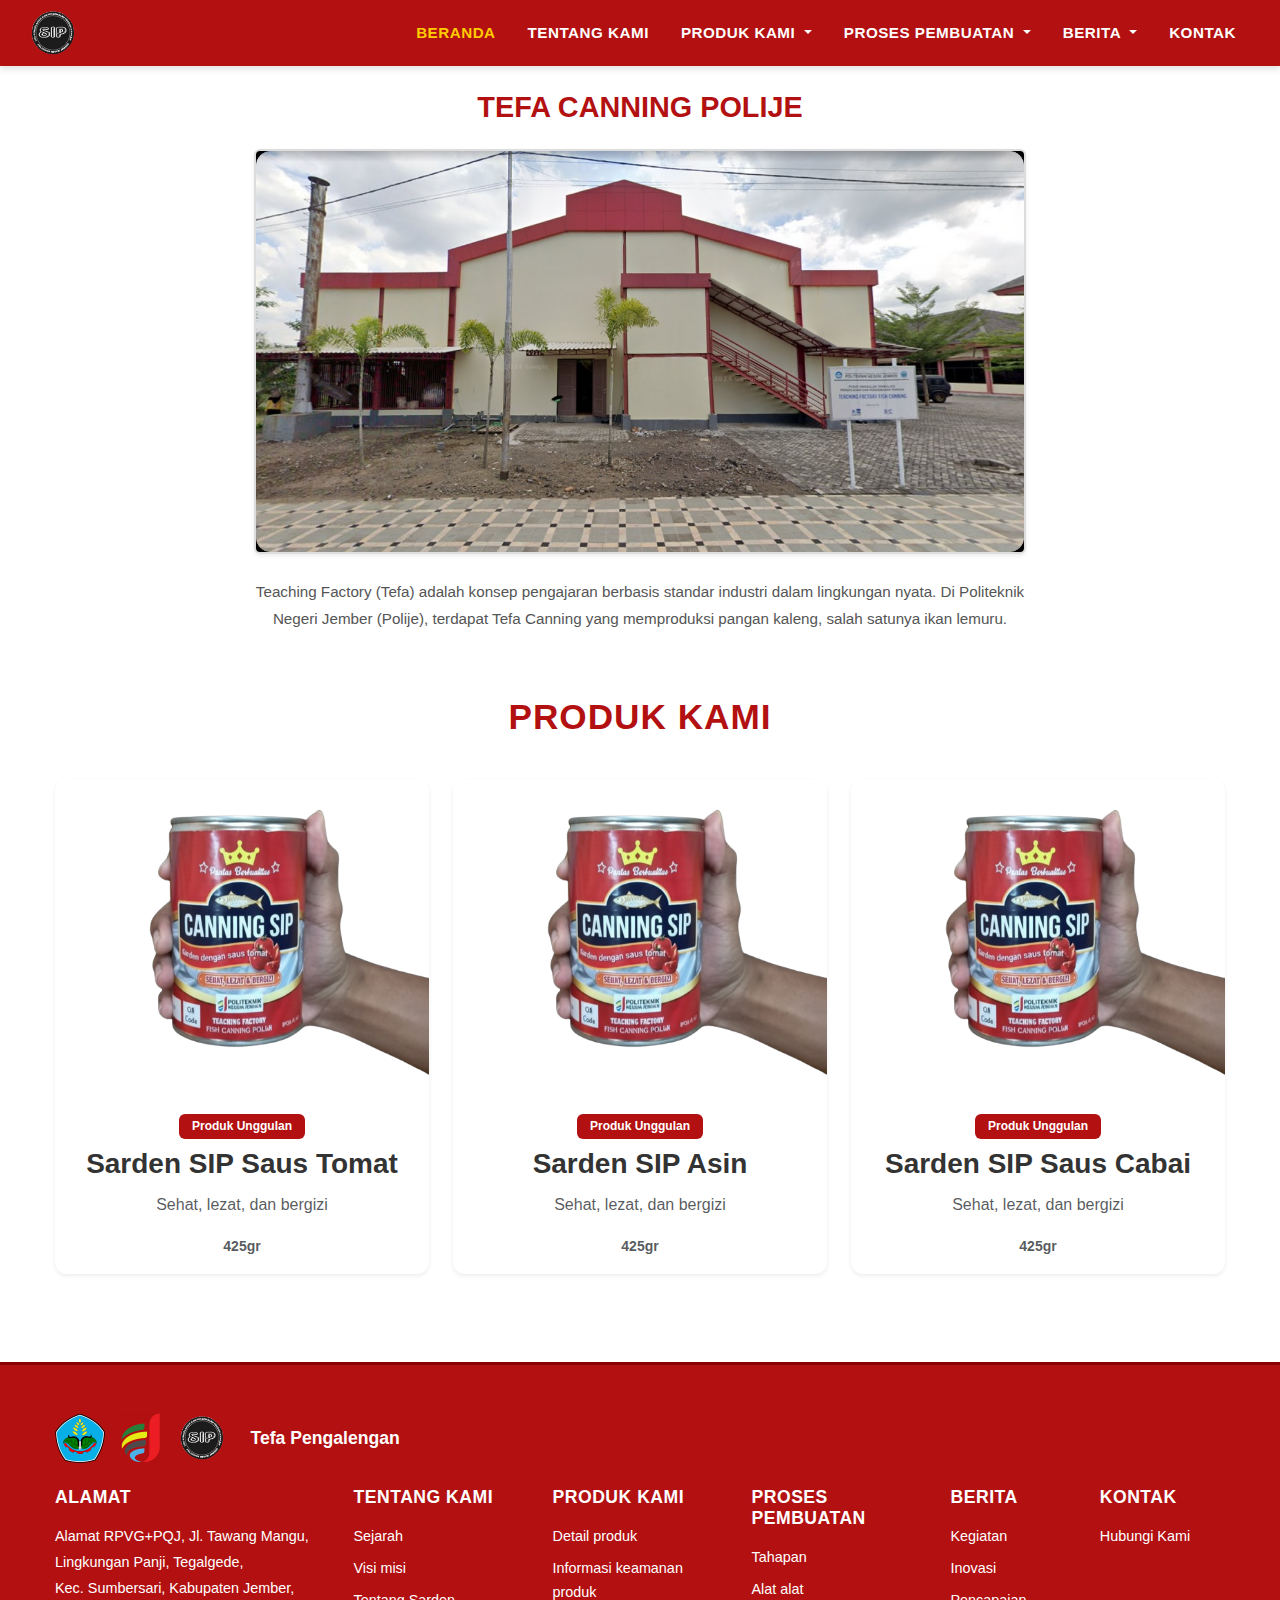
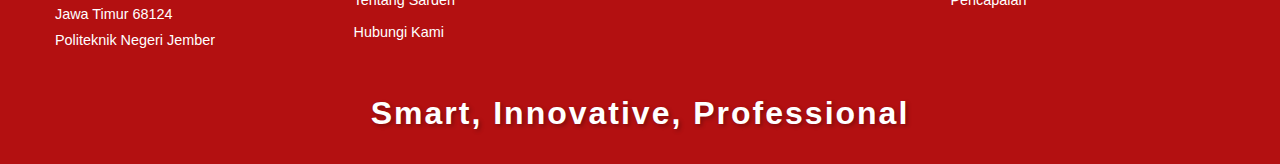
<file: index.html>
<!DOCTYPE html>
<html lang="id">
<head>
  <meta charset="UTF-8" />
  <meta name="viewport" content="width=device-width, initial-scale=1.0" />
  <title>TEFA Pengalengan Ikan - Beranda</title>

  <!-- Font Awesome -->
  <link rel="stylesheet" href="https://cdnjs.cloudflare.com/ajax/libs/font-awesome/6.0.0/css/all.min.css" />

  <!-- Bootstrap 5 CSS -->
  <link href="https://cdn.jsdelivr.net/npm/bootstrap@5.3.3/dist/css/bootstrap.min.css" rel="stylesheet" />

  <!-- CSS Global Kustom -->
  <link rel="stylesheet" href="style-global.css" />
</head>
<body>

<!-- NAVBAR -->
<nav class="navbar navbar-expand-lg navbar-dark">
  <div class="container-fluid">
    <!-- Logo SIP di pojok kiri -->
    <a class="navbar-brand" href="index.html">
      <img src="Logotefa.png" alt="Logo SIP" height="50">
    </a>
    
    <!-- Hamburger untuk mobile -->
    <button class="navbar-toggler" type="button" data-bs-toggle="collapse" data-bs-target="#navbarNavDropdown">
      <span class="navbar-toggler-icon"></span>
    </button>
    
    <!-- Menu Navbar -->
    <div class="collapse navbar-collapse" id="navbarNavDropdown">
      <ul class="navbar-nav ms-auto">
        <!-- BERANDA aktif → berwarna kuning -->
        <li class="nav-item">
          <a class="nav-link active" href="index.html">BERANDA</a>
        </li>
        <li class="nav-item">
          <a class="nav-link" href="tentang.html">TENTANG KAMI</a>
        </li>
        <li class="nav-item dropdown">
          <a class="nav-link dropdown-toggle" href="produk.html" role="button" data-bs-toggle="dropdown">
            PRODUK KAMI
          </a>
          <ul class="dropdown-menu">
            <li><a class="dropdown-item" href="produk.html">Detail Produk</a></li>
            <li><a class="dropdown-item" href="informasi.html">Informasi Keamanan</a></li>
          </ul>
        </li>
        <li class="nav-item dropdown">
          <a class="nav-link dropdown-toggle" href="tahapan.html" role="button" data-bs-toggle="dropdown">
            PROSES PEMBUATAN
          </a>
          <ul class="dropdown-menu">
            <li><a class="dropdown-item" href="tahapan.html">Tahapan</a></li>
            <li><a class="dropdown-item" href="alat.html">Alat-Alat</a></li>
          </ul>
        </li>
        <li class="nav-item dropdown">
          <a class="nav-link dropdown-toggle" href="kegiatan.html" role="button" data-bs-toggle="dropdown">
            BERITA
          </a>
          <ul class="dropdown-menu">
            <li><a class="dropdown-item" href="kegiatan.html">Kegiatan</a></li>
            <li><a class="dropdown-item" href="inovasi.html">Inovasi</a></li>
            <li><a class="dropdown-item" href="pencapaian.html">Pencapaian</a></li>
          </ul>
        </li>
        <li class="nav-item">
          <a class="nav-link" href="kontak.html">KONTAK</a>
        </li>
      </ul>
    </div>
  </div>
</nav>

<!-- MAIN CONTENT -->
<main class="py-4">
  <div class="container-custom">

    <!-- Judul Merah di Tengah -->
    <h2 class="text-center text-red mb-4" style="font-weight: bold; font-size: 1.8rem;">
      TEFA CANNING POLIJE
    </h2>

    <!-- Gambar Gedung -->
    <div class="row justify-content-center mb-4">
      <div class="col-12 col-md-8">
        <img src="Gambartefapengalenganikan.jpg" alt="Gedung Tefa Polije" class="img-fluid rounded shadow-sm" style="border: 2px solid #ddd;">
      </div>
    </div>

    <!-- Deskripsi Singkat -->
    <div class="row justify-content-center">
      <div class="col-12 col-md-8">
        <p class="text-center" style="line-height: 1.8; color: #555; font-size: 0.95rem;">
          Teaching Factory (Tefa) adalah konsep pengajaran berbasis standar industri dalam lingkungan nyata. Di Politeknik Negeri Jember (Polije), terdapat Tefa Canning yang memproduksi pangan kaleng, salah satunya ikan lemuru.
        </p>
      </div>
    </div>

    <!-- PRODUK KAMI -->
    <div class="mt-5">
      <h2 class="page-title">PRODUK KAMI</h2>
      <div class="row g-4">
        <!-- Produk 1 -->
        <div class="col-12 col-md-6 col-lg-4">
          <a href="produk.html#p1" class="text-decoration-none">
            <div class="card product-card shadow-sm">
              <img src="sarden_saos_tomat.png" alt="Sarden Saus Tomat" class="card-img-top">
              <div class="card-body text-center">
                <span class="badge bg-primary mb-2">Produk Unggulan</span>
                <h3 class="card-title">Sarden SIP Saus Tomat</h3>
                <p class="card-text text-muted">Sehat, lezat, dan bergizi</p>
                <small class="text-muted"><strong>425gr</strong></small>
              </div>
            </div>
          </a>
        </div>

        <!-- Produk 2 -->
        <div class="col-12 col-md-6 col-lg-4">
          <a href="produk.html#p2" class="text-decoration-none">
            <div class="card product-card shadow-sm">
              <img src="sarden_saos_tomat.png" alt="Sarden Asin" class="card-img-top">
              <div class="card-body text-center">
                <span class="badge bg-primary mb-2">Produk Unggulan</span>
                <h3 class="card-title">Sarden SIP Asin</h3>
                <p class="card-text text-muted">Sehat, lezat, dan bergizi</p>
                <small class="text-muted"><strong>425gr</strong></small>
              </div>
            </div>
          </a>
        </div>

        <!-- Produk 3 -->
        <div class="col-12 col-md-6 col-lg-4">
          <a href="produk.html#p3" class="text-decoration-none">
            <div class="card product-card shadow-sm">
              <img src="sarden_saos_tomat.png" alt="Sarden Saus Cabai" class="card-img-top">
              <div class="card-body text-center">
                <span class="badge bg-primary mb-2">Produk Unggulan</span>
                <h3 class="card-title">Sarden SIP Saus Cabai</h3>
                <p class="card-text text-muted">Sehat, lezat, dan bergizi</p>
                <small class="text-muted"><strong>425gr</strong></small>
              </div>
            </div>
          </a>
        </div>
      </div>
    </div>

  </div>
</main>

<footer>
  <div class="container-custom">
    <div class="row align-items-center mb-4">
      <div class="col-auto d-flex align-items-center gap-3">
        <img src="logopolije.png" alt="Logo Polije" height="50">
        <img src="Logosip.png" alt="Logo SIP" height="50">
        <img src="Logotefa.png" alt="Logo TEFA" height="50">
      </div>
      <div class="col-auto">
        <span style="font-weight: 600; font-size: 1.1rem; color: white;">Tefa Pengalengan</span>
      </div>
    </div>

    <div class="row text-white">
      <div class="col-12 col-md-3 mb-4">
        <h5 style="color: white; font-weight: bold; margin-bottom: 1rem;">Alamat</h5>
        <p class="small" style="color: white; line-height: 1.6;">
          Alamat RPVG+PQJ, Jl. Tawang Mangu,<br>
          Lingkungan Panji, Tegalgede,<br>
          Kec. Sumbersari, Kabupaten Jember,<br>
          Jawa Timur 68124<br>
          Politeknik Negeri Jember
        </p>
      </div>

      <div class="col-12 col-md-2 mb-4">
        <h5 style="color: white; font-weight: bold; margin-bottom: 1rem;">Tentang kami</h5>
        <ul class="list-unstyled" style="padding-left: 0;">
          <li><a href="tentang.html" style="color: white; text-decoration: none; font-size: 0.9rem;">Sejarah</a></li>
          <li><a href="tentang.html" style="color: white; text-decoration: none; font-size: 0.9rem;">Visi misi</a></li>
          <li><a href="tentang.html" style="color: white; text-decoration: none; font-size: 0.9rem;">Tentang Sarden</a></li>
          <li class="mt-2"><a href="kontak.html" style="color: white; text-decoration: none; font-size: 0.9rem;">Hubungi Kami</a></li>
        </ul>
      </div>

      <div class="col-12 col-md-2 mb-4">
        <h5 style="color: white; font-weight: bold; margin-bottom: 1rem;">Produk Kami</h5>
        <ul class="list-unstyled" style="padding-left: 0;">
          <li><a href="produk.html" style="color: white; text-decoration: none; font-size: 0.9rem;">Detail produk</a></li>
          <li><a href="informasi.html" style="color: white; text-decoration: none; font-size: 0.9rem;">Informasi keamanan produk</a></li>
        </ul>
      </div>

      <div class="col-12 col-md-2 mb-4">
        <h5 style="color: white; font-weight: bold; margin-bottom: 1rem;">Proses pembuatan</h5>
        <ul class="list-unstyled" style="padding-left: 0;">
          <li><a href="tahapan.html" style="color: white; text-decoration: none; font-size: 0.9rem;">Tahapan</a></li>
          <li><a href="alat.html" style="color: white; text-decoration: none; font-size: 0.9rem;">Alat alat</a></li>
        </ul>
      </div>

      <div class="col-12 col-md-3 mb-4">
        <div class="row">
          <div class="col-6">
            <h5 style="color: white; font-weight: bold; margin-bottom: 1rem;">Berita</h5>
            <ul class="list-unstyled" style="padding-left: 0;">
              <li><a href="kegiatan.html" style="color: white; text-decoration: none; font-size: 0.9rem;">Kegiatan</a></li>
              <li><a href="inovasi.html" style="color: white; text-decoration: none; font-size: 0.9rem;">Inovasi</a></li>
              <li><a href="pencapaian.html" style="color: white; text-decoration: none; font-size: 0.9rem;">Pencapaian</a></li>
            </ul>
          </div>
          <div class="col-6">
            <h5 style="color: white; font-weight: bold; margin-bottom: 1rem;">Kontak</h5>
            <ul class="list-unstyled" style="padding-left: 0;">
              <li><a href="kontak.html" style="color: white; text-decoration: none; font-size: 0.9rem;">Hubungi Kami</a></li>
            </ul>
          </div>
        </div>
      </div>
    </div>

    <div class="text-center">
      <h4 style="color: white; font-family: 'Brush Script MT', cursive, sans-serif; font-size: 2rem; letter-spacing: 2px; margin: 0; font-weight: bold; text-shadow: 2px 2px 4px rgba(0,0,0,0.3);">
        Smart, Innovative, Professional
      </h4>
    </div>
  </div>
</footer>

<script src="https://cdn.jsdelivr.net/npm/bootstrap@5.3.3/dist/js/bootstrap.bundle.min.js"></script>
</body>
</html>
</file>
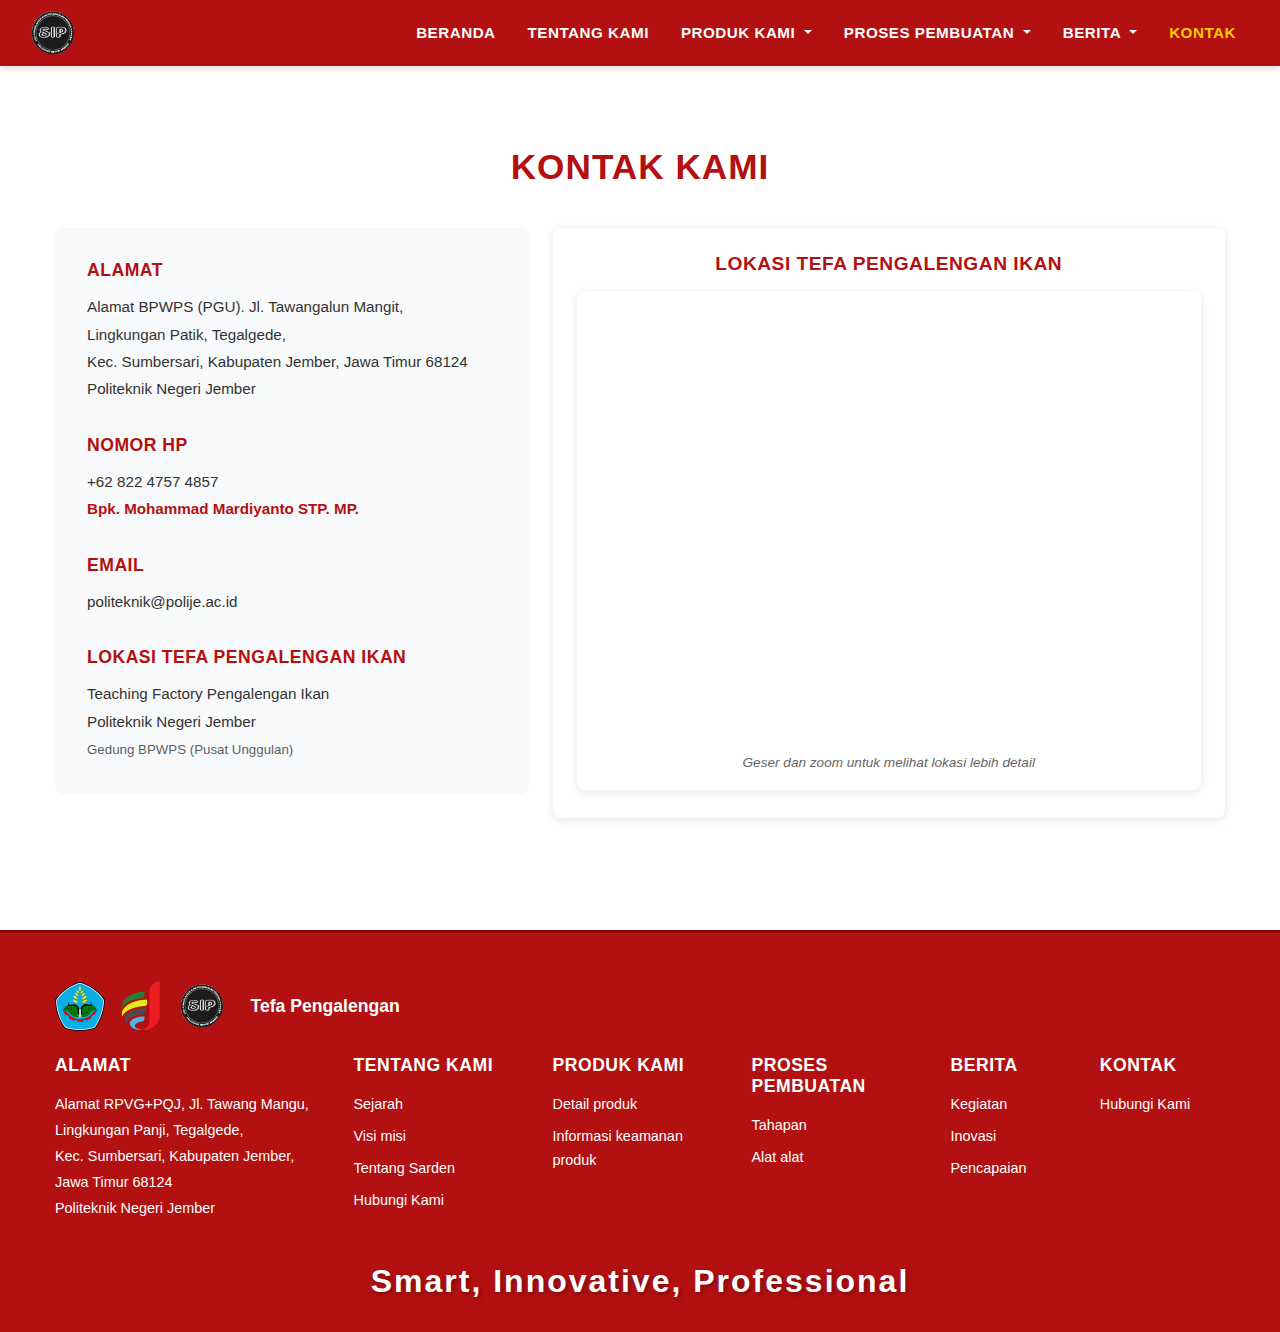
<file: kontak.html>
<!DOCTYPE html>
<html lang="id">
<head>
  <meta charset="UTF-8" />
  <meta name="viewport" content="width=device-width, initial-scale=1.0" />
  <title>Kontak Kami - TEFA Pengalengan</title>
    <link rel="stylesheet" href="https://cdnjs.cloudflare.com/ajax/libs/font-awesome/6.0.0/css/all.min.css" />
    <link href="https://cdn.jsdelivr.net/npm/bootstrap@5.3.3/dist/css/bootstrap.min.css" rel="stylesheet">
  <link rel="stylesheet" href="style-global.css" />

</head>
<body class="bg-white">
<nav class="navbar navbar-expand-lg navbar-dark">
  <div class="container-fluid">
    <a class="navbar-brand" href="index.html">
      <img src="Logotefa.png" alt="Logo TEFA" height="50">
    </a>
    <button class="navbar-toggler" type="button" data-bs-toggle="collapse" data-bs-target="#navbarNavDropdown" aria-controls="navbarNavDropdown" aria-expanded="false" aria-label="Toggle navigation">
      <span class="navbar-toggler-icon"></span>
    </button>
    <div class="collapse navbar-collapse" id="navbarNavDropdown">
      <ul class="navbar-nav ms-auto">
        <li class="nav-item">
          <a class="nav-link" href="index.html">BERANDA</a>
        </li>
        <li class="nav-item">
          <a class="nav-link" href="tentang.html">TENTANG KAMI</a>
        </li>
        <li class="nav-item dropdown">
          <a class="nav-link dropdown-toggle" href="produk.html" role="button" data-bs-toggle="dropdown" aria-expanded="false">
            PRODUK KAMI
          </a>
          <ul class="dropdown-menu">
            <li><a class="dropdown-item" href="produk.html">Detail Produk</a></li>
            <li><a class="dropdown-item" href="informasi.html">Informasi Keamanan</a></li>
          </ul>
        </li>
        <li class="nav-item dropdown">
          <a class="nav-link dropdown-toggle" href="tahapan.html" role="button" data-bs-toggle="dropdown" aria-expanded="false">
            PROSES PEMBUATAN
          </a>
          <ul class="dropdown-menu">
            <li><a class="dropdown-item" href="tahapan.html">Tahapan</a></li>
            <li><a class="dropdown-item" href="alat.html">Alat-Alat</a></li>
          </ul>
        </li>
        <li class="nav-item dropdown">
          <a class="nav-link dropdown-toggle" href="kegiatan.html" role="button" data-bs-toggle="dropdown" aria-expanded="false">
            BERITA
          </a>
          <ul class="dropdown-menu">
            <li><a class="dropdown-item" href="kegiatan.html">Kegiatan</a></li>
            <li><a class="dropdown-item" href="inovasi.html">Inovasi</a></li>
            <li><a class="dropdown-item" href="pencapaian.html">Pencapaian</a></li>
          </ul>
        </li>
        <li class="nav-item">
          <a class="nav-link active" href="kontak.html">KONTAK</a>
        </li>
      </ul>
    </div>
  </div>
</nav>

<main class="py-5">
  <div class="container-custom">
    <h2 class="page-title">Kontak Kami</h2>
    <div class="row">
      <div class="col-12 col-lg-5 mb-4">
        <div class="contact-info-wrapper">
          <div class="contact-item">
            <h5 class="contact-heading">Alamat</h5>
            <p class="contact-text">
              Alamat BPWPS (PGU). Jl. Tawangalun Mangit,<br>
              Lingkungan Patik, Tegalgede,<br>
              Kec. Sumbersari, Kabupaten Jember, Jawa Timur 68124<br>
              Politeknik Negeri Jember
            </p>
          </div>
          <div class="contact-item">
            <h5 class="contact-heading">Nomor HP</h5>
            <p class="contact-text">
              +62 822 4757 4857<br>
              <strong>Bpk. Mohammad Mardiyanto STP. MP.</strong>
            </p>
          </div>

          <div class="contact-item">
            <h5 class="contact-heading">Email</h5>
            <p class="contact-text">
              politeknik@polije.ac.id
            </p>
          </div>

          <div class="contact-item">
            <h5 class="contact-heading">Lokasi TEFA Pengalengan Ikan</h5>
            <p class="contact-text">
              Teaching Factory Pengalengan Ikan<br>
              Politeknik Negeri Jember<br>
              <span class="text-muted small">Gedung BPWPS (Pusat Unggulan)</span>
            </p>
          </div>

        </div>
      </div>

      <div class="col-12 col-lg-7">
        <div class="map-wrapper">
          <h5 class="map-heading">Lokasi TEFA Pengalengan Ikan</h5>
          <div class="map-container">
            <iframe 
              src="https://www.google.com/maps/embed?pb=!1m18!1m12!1m3!1d3949.466591275981!2d113.72689469999999!3d-8.155655099999999!2m3!1f0!2f0!3f0!3m2!1i1024!2i768!4f13.1!3m3!1m2!1s0x2dd695f2c7074ec7%3A0x40c147ea5d0ce7c8!2sUnit%20Pengalengan%20Ikan%20Politeknik%20Negeri%20Jember!5e0!3m2!1sid!2sid!4v1765194139362!5m2!1sid!2sid" 
              width="100%" 
              height="450" 
              style="border:0; border-radius: 8px;" 
              allowfullscreen="" 
              loading="lazy" 
              referrerpolicy="no-referrer-when-downgrade">
            </iframe>
            <p class="map-caption">Geser dan zoom untuk melihat lokasi lebih detail</p>
          </div>
        </div>
      </div>
    </div>
  </div>
</main>

<footer>
  <div class="container-custom">
    <div class="row align-items-center mb-4">
      <div class="col-auto d-flex align-items-center gap-3">
        <img src="logopolije.png" alt="Logo Polije" height="50">
        <img src="Logosip.png" alt="Logo SIP" height="50">
        <img src="Logotefa.png" alt="Logo TEFA" height="50">
      </div>
      <div class="col-auto">
        <span style="font-weight: 600; font-size: 1.1rem; color: white;">Tefa Pengalengan</span>
      </div>
    </div>

    <div class="row text-white">
      <div class="col-12 col-md-3 mb-4">
        <h5 style="color: white !important; font-weight: bold; margin-bottom: 1rem;">Alamat</h5>
        <p class="small" style="color: white !important; line-height: 1.6;">
          Alamat RPVG+PQJ, Jl. Tawang Mangu,<br>
          Lingkungan Panji, Tegalgede,<br>
          Kec. Sumbersari, Kabupaten Jember,<br>
          Jawa Timur 68124<br>
          Politeknik Negeri Jember
        </p>
      </div>

      <div class="col-12 col-md-2 mb-4">
        <h5 style="color: white !important; font-weight: bold; margin-bottom: 1rem;">Tentang kami</h5>
        <ul class="list-unstyled" style="padding-left: 0;">
          <li><a href="tentang.html" style="color: white !important; text-decoration: none; font-size: 0.9rem;">Sejarah</a></li>
          <li><a href="tentang.html" style="color: white !important; text-decoration: none; font-size: 0.9rem;">Visi misi</a></li>
          <li><a href="tentang.html" style="color: white !important; text-decoration: none; font-size: 0.9rem;">Tentang Sarden</a></li>
          <li class="mt-2"><a href="kontak.html" style="color: white !important; text-decoration: none; font-size: 0.9rem;">Hubungi Kami</a></li>
        </ul>
      </div>

      <div class="col-12 col-md-2 mb-4">
        <h5 style="color: white !important; font-weight: bold; margin-bottom: 1rem;">Produk Kami</h5>
        <ul class="list-unstyled" style="padding-left: 0;">
          <li><a href="produk.html" style="color: white !important; text-decoration: none; font-size: 0.9rem;">Detail produk</a></li>
          <li><a href="informasi.html" style="color: white !important; text-decoration: none; font-size: 0.9rem;">Informasi keamanan produk</a></li>
        </ul>
      </div>

      <div class="col-12 col-md-2 mb-4">
        <h5 style="color: white !important; font-weight: bold; margin-bottom: 1rem;">Proses pembuatan</h5>
        <ul class="list-unstyled" style="padding-left: 0;">
          <li><a href="tahapan.html" style="color: white !important; text-decoration: none; font-size: 0.9rem;">Tahapan</a></li>
          <li><a href="alat.html" style="color: white !important; text-decoration: none; font-size: 0.9rem;">Alat alat</a></li>
        </ul>
      </div>

      <div class="col-12 col-md-3 mb-4">
        <div class="row">
          <div class="col-6">
            <h5 style="color: white !important; font-weight: bold; margin-bottom: 1rem;">Berita</h5>
            <ul class="list-unstyled" style="padding-left: 0;">
              <li><a href="kegiatan.html" style="color: white !important; text-decoration: none; font-size: 0.9rem;">Kegiatan</a></li>
              <li><a href="inovasi.html" style="color: white !important; text-decoration: none; font-size: 0.9rem;">Inovasi</a></li>
              <li><a href="pencapaian.html" style="color: white !important; text-decoration: none; font-size: 0.9rem;">Pencapaian</a></li>
            </ul>
          </div>
          <div class="col-6">
            <h5 style="color: white !important; font-weight: bold; margin-bottom: 1rem;">Kontak</h5>
            <ul class="list-unstyled" style="padding-left: 0;">
              <li><a href="kontak.html" style="color: white !important; text-decoration: none; font-size: 0.9rem;">Hubungi Kami</a></li>
            </ul>
          </div>
        </div>
      </div>
    </div>

    <div class="text-center">
      <h4 style="color: white !important; font-family: 'Brush Script MT', cursive, sans-serif; font-size: 2rem; letter-spacing: 2px; margin: 0; font-weight: bold; text-shadow: 2px 2px 4px rgba(0,0,0,0.3);">
        Smart, Innovative, Professional
      </h4>
    </div>
  </div>
</footer>

<script src="https://cdn.jsdelivr.net/npm/bootstrap@5.3.3/dist/js/bootstrap.bundle.min.js"></script>
</body>
</html>
</file>
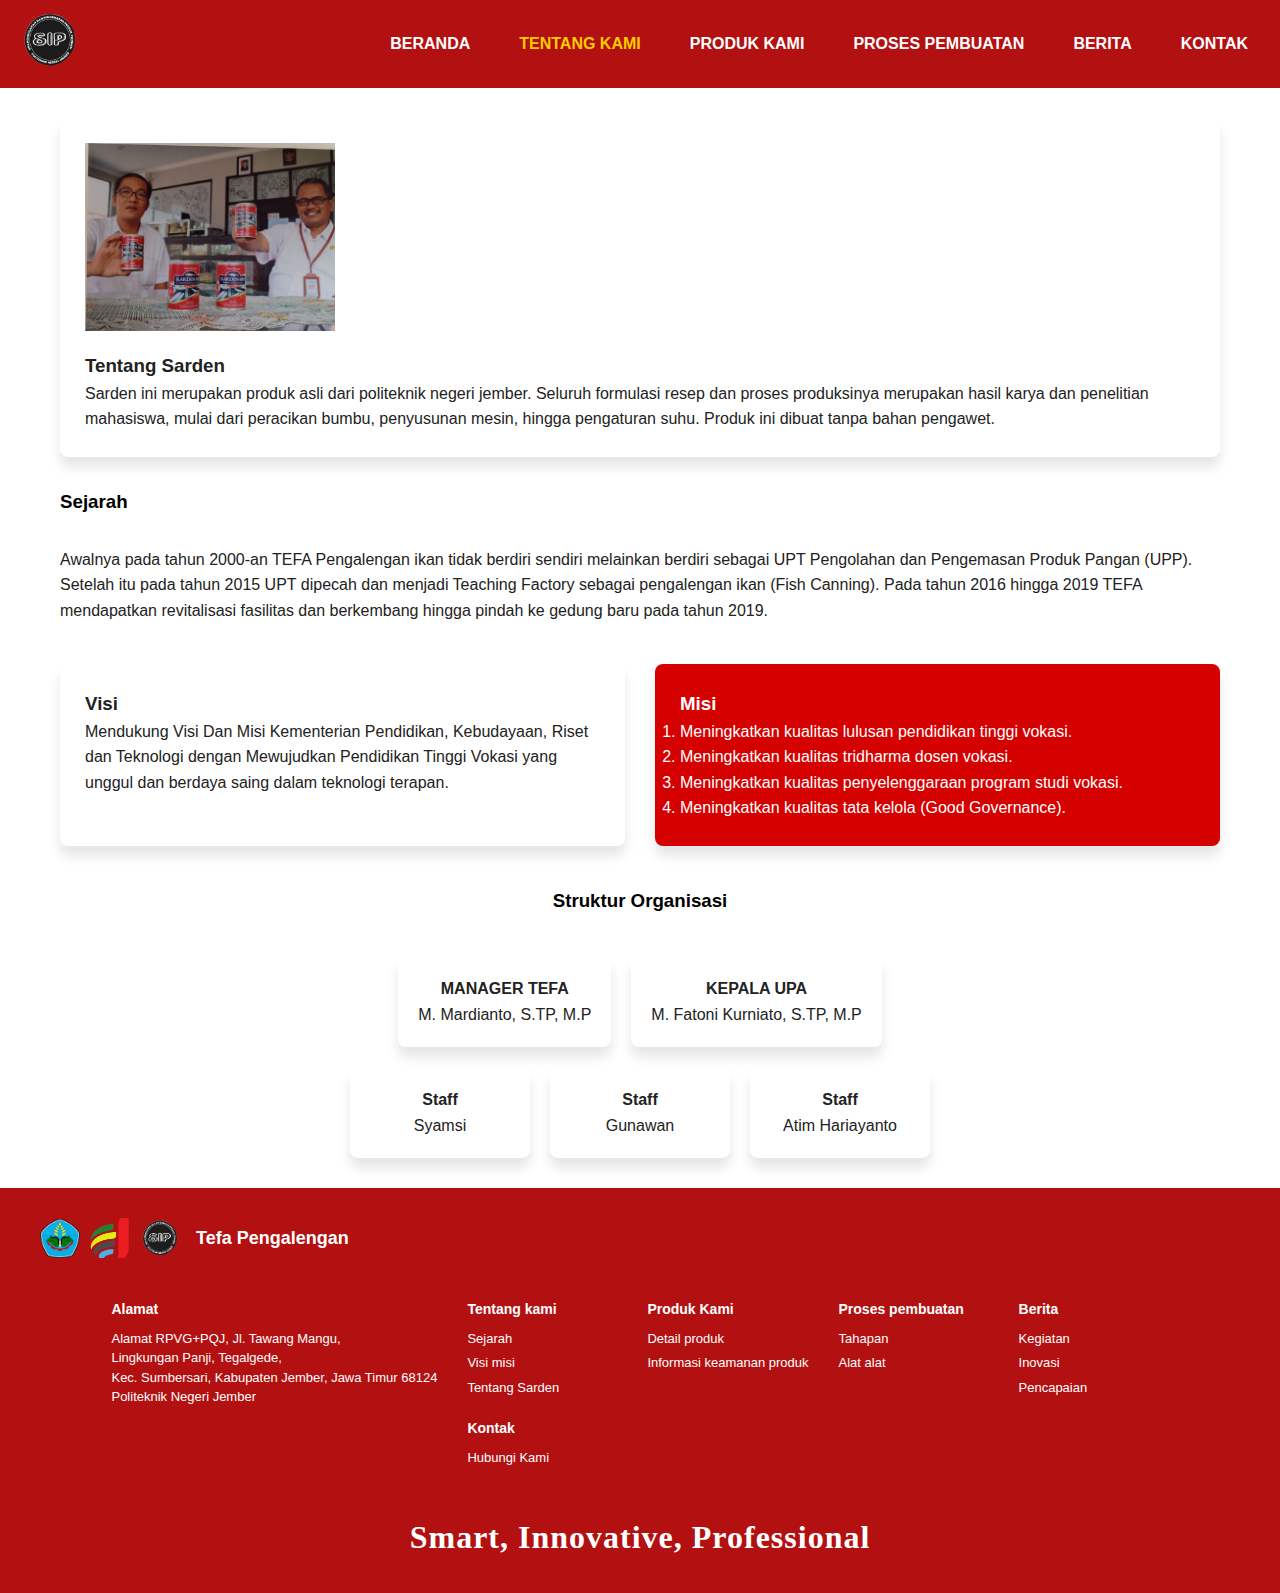
<file: tentang.html>
<!DOCTYPE html>
<html lang="id">
<head>
  <meta charset="UTF-8" />
  <meta name="viewport" content="width=device-width, initial-scale=1.0" />
  <title>Tentang Kami - TEFA Pengalengan Iwak</title>
  <link rel="stylesheet" href="/style.css" />
</head>
<body>

  <header>
    <div class="logo">
      <img src="/Logotefa.png" alt="Logo TEFA">
    </div>
    <nav>
      <ul>
        <li><a href="/">BERANDA</a></li>
        <li><a href="/tentang.html" class="active">TENTANG KAMI</a></li>
        <li class="dropdown">
          <a href="/produk.html">PRODUK KAMI</a>
          <div class="dropdown-content">
            <a href="/produk.html">Detail Produk</a>
            <a href="/informasi.html">Informasi Keamanan</a>
          </div>
        </li>
        <li class="dropdown">
          <a href="/tahapan.html">PROSES PEMBUATAN</a>
          <div class="dropdown-content">
            <a href="/tahapan.html">Tahapan</a>
            <a href="/alat.html">Alat-Alat</a>
          </div>
        </li>
        <li class="dropdown">
          <a href="/berita.html">BERITA</a>
          <div class="dropdown-content">
            <a href="/berita.html#kegiatan">Kegiatan</a>
            <a href="/berita.html#inovasi">Inovasi</a>
            <a href="/berita.html#pencapaian">Pencapaian</a>
          </div>
        </li>
        <li><a href="/kontak.html">KONTAK</a></li>
      </ul>
    </nav>
  </header>

  <main>
    <div class="container">
      <div class="about-box">
        <img src="/sarden.jpg" alt="Produk Sarden" class="about-img">
        <div>
          <h3>Tentang Sarden</h3>
          <p>Sarden ini merupakan produk asli dari politeknik negeri jember. Seluruh formulasi resep dan proses produksinya merupakan hasil karya dan penelitian mahasiswa, mulai dari peracikan bumbu, penyusunan mesin, hingga pengaturan suhu. Produk ini dibuat tanpa bahan pengawet.</p>
        </div>
      </div>

      <h3 style="color:#000000; margin:30px 0;">Sejarah</h3>
      <p>Awalnya pada tahun 2000-an TEFA Pengalengan ikan tidak berdiri sendiri melainkan berdiri sebagai UPT Pengolahan dan Pengemasan Produk Pangan (UPP). Setelah itu pada tahun 2015 UPT dipecah dan menjadi Teaching Factory sebagai pengalengan ikan (Fish Canning). Pada tahun 2016 hingga 2019 TEFA mendapatkan revitalisasi fasilitas dan berkembang hingga pindah ke gedung baru pada tahun 2019.</p>

      <div class="visi-misi-section">
        <div class="visi-box">
          <h3>Visi</h3>
          <p>Mendukung Visi Dan Misi Kementerian Pendidikan, Kebudayaan, Riset dan Teknologi dengan Mewujudkan Pendidikan Tinggi Vokasi yang unggul dan berdaya saing dalam teknologi terapan.</p>
        </div>
        <div class="misi-box">
          <h3>Misi</h3>
          <ol>
            <li>Meningkatkan kualitas lulusan pendidikan tinggi vokasi.</li>
            <li>Meningkatkan kualitas tridharma dosen vokasi.</li>
            <li>Meningkatkan kualitas penyelenggaraan program studi vokasi.</li>
            <li>Meningkatkan kualitas tata kelola (Good Governance).</li>
          </ol>
        </div>
      </div>

      <h3 style="color:#000000; text-align:center; margin:40px 0;">Struktur Organisasi</h3>
      <div class="struktur-container">
        <div class="box">
          <h4>MANAGER TEFA</h4>
          <p>M. Mardianto, S.TP, M.P</p>
        </div>
        <div class="box">
          <h4>KEPALA UPA</h4>
          <p>M. Fatoni Kurniato, S.TP, M.P</p>
        </div>
      </div>
      <div class="struktur-container">
        <div class="box"><h4>Staff</h4><p>Syamsi</p></div>
        <div class="box"><h4>Staff</h4><p>Gunawan</p></div>
        <div class="box"><h4>Staff</h4><p>Atim Hariayanto</p></div>
      </div>
    </div>
  </main>

<footer>
  <div class="footer-container">
    <div class="footer-brand">
      <div class="footer-logos">
        <img src="/logopolije.png" alt="Logo Polije">
        <img src="/Logosip.png" alt="Logo SIP">
        <img src="/Logotefa.png" alt="Logo TEFA">
      </div>
      <span class="footer-text">Tefa Pengalengan</span>
    </div>

    <div class="footer-menu">
      <div class="footer-menu-column">
        <h4>Alamat</h4>
        <p>Alamat RPVG+PQJ, Jl. Tawang Mangu,<br>Lingkungan Panji, Tegalgede,<br>Kec. Sumbersari, Kabupaten Jember, Jawa Timur 68124<br>Politeknik Negeri Jember</p>
      </div>

      <div class="footer-menu-column">
        <h4>Tentang kami</h4>
        <a href="/tentang.html">Sejarah</a>
        <a href="/tentang.html">Visi misi</a>
        <a href="/tentang.html">Tentang Sarden</a>

        <h4 style="margin-top: 15px;">Kontak</h4>
        <a href="/kontak.html">Hubungi Kami</a>
      </div>

      <div class="footer-menu-column">
        <h4>Produk Kami</h4>
        <a href="/produk.html">Detail produk</a>
        <a href="/informasi.html">Informasi keamanan produk</a>
      </div>

      <div class="footer-menu-column">
        <h4>Proses pembuatan</h4>
        <a href="/tahapan.html">Tahapan</a>
        <a href="/alat.html">Alat alat</a>
      </div>

      <div class="footer-menu-column">
        <h4>Berita</h4>
        <a href="/kegiatan.html">Kegiatan</a>
        <a href="/inovasi.html">Inovasi</a>
        <a href="/pencapaian.html">Pencapaian</a>
      </div>
    </div>
  </div>

  <div class="footer-bottom">
    <h3>Smart, Innovative, Professional</h3>
  </div>
</footer>

</body>
</html>
</file>
<file: style-global.css>
:root {
  --primary-red: #B31011;
  --secondary-yellow: #ffcc00;
  --dark-red: #8B0000;
}

* {
  margin: 0;
  padding: 0;
  box-sizing: border-box;
}

body {
  font-family: 'Segoe UI', Tahoma, Geneva, Verdana, sans-serif;
  background-color: #ffffff;
}

.container-custom {
  max-width: 1200px;
  margin: 0 auto;
  padding: 0 15px;
}


.navbar {
  background-color: var(--primary-red) !important;
  border-bottom: none !important;
  padding: 0.5rem 1rem !important;
  box-shadow: 0 2px 8px rgba(0,0,0,0.15);
}

.navbar-brand {
  display: flex;
  align-items: center;
  padding: 0 !important;
}

.navbar-brand img {
  height: 50px !important;
  width: auto;
}

.navbar-toggler {
  border-color: rgba(255,255,255,0.3) !important;
}

.navbar-toggler-icon {
  background-image: url("data:image/svg+xml,%3csvg xmlns='http://www.w3.org/2000/svg' viewBox='0 0 30 30'%3e%3cpath stroke='rgba(255, 255, 255, 1)' stroke-linecap='round' stroke-miterlimit='10' stroke-width='2' d='M4 7h22M4 15h22M4 23h22'/%3e%3c/svg%3e") !important;
}

.navbar-nav {
  align-items: center;
}

.navbar-nav .nav-link,
.navbar-nav .dropdown-toggle {
  color: white !important;
  font-weight: bold !important;
  padding: 0.5rem 1rem !important;
  transition: color 0.3s ease;
  text-transform: uppercase;
  font-size: 0.95rem;
  letter-spacing: 0.5px;
}

.navbar-nav .nav-link:hover,
.navbar-nav .dropdown-toggle:hover {
  color: var(--secondary-yellow) !important;
}

.navbar-nav .nav-link.active,
.navbar-nav .dropdown-toggle.active {
  color: var(--secondary-yellow) !important;
}

.dropdown-menu {
  background-color: #d12f20 !important;
  border: none !important;
  border-radius: 8px !important;
  box-shadow: 0 4px 12px rgba(0,0,0,0.2) !important;
  padding: 0.5rem 0 !important;
  min-width: 200px !important;
}

.dropdown-item {
  color: white !important;
  font-weight: 600 !important;
  padding: 0.6rem 1.5rem !important;
  text-align: left !important;
  transition: all 0.3s ease;
  font-size: 0.9rem;
}

.dropdown-item:hover,
.dropdown-item.active {
  background-color: #f04444 !important;
  color: var(--secondary-yellow) !important;
  padding-left: 2rem !important;
}

footer {
  background-color: var(--primary-red) !important;
  color: white !important;
  margin-top: 4rem !important;
  padding: 3rem 0 2rem !important;
  border-top: 3px solid var(--dark-red);
}

footer a {
  color: white !important;
  text-decoration: none !important;
  transition: all 0.3s ease;
}

footer a:hover {
  color: var(--secondary-yellow) !important;
  text-decoration: underline !important;
}

footer h5 {
  color: white !important;
  margin-bottom: 1rem !important;
  font-size: 1.1rem !important;
  font-weight: 700 !important;
  text-transform: uppercase;
  letter-spacing: 0.5px;
}

footer .small, 
footer p {
  color: white !important;
  line-height: 1.8 !important;
  font-size: 0.9rem !important;
}

footer ul {
  padding-left: 0 !important;
}

footer li {
  margin-bottom: 0.5rem !important;
}

.footer-logos {
  display: flex;
  align-items: center;
  flex-wrap: wrap;
  gap: 1rem;
  margin-bottom: 1rem;
}

.footer-logos img {
  height: 50px;
  width: auto;
}

.footer-bottom {
  text-align: center;
  margin-top: 2rem;
  padding-top: 2rem;
  border-top: 1px solid rgba(255,255,255,0.2);
}

.footer-bottom h4 {
  font-family: 'Brush Script MT', 'Lucida Handwriting', cursive, sans-serif !important;
  font-size: 2rem !important;
  font-weight: bold !important;
  color: white !important;
  letter-spacing: 2px !important;
  margin: 0 !important;
  text-shadow: 2px 2px 4px rgba(0,0,0,0.3);
}

hr.footer-divider {
  border-color: rgba(255,255,255,0.2) !important;
  margin: 2rem 0 !important;
}

.page-title {
  color: var(--primary-red);
  font-weight: 700;
  font-size: 2.2rem;
  text-align: center;
  margin: 2rem 0 2.5rem;
  text-transform: uppercase;
  letter-spacing: 1px;
}

.section-title {
  color: var(--primary-red);
  font-weight: 600;
  margin-bottom: 1.5rem;
}

.card {
  border: none;
  border-radius: 12px;
  transition: all 0.3s ease;
  overflow: hidden;
}

.card:hover {
  transform: translateY(-5px);
  box-shadow: 0 8px 20px rgba(179, 16, 17, 0.15);
}

.card-img-top {
  border-top-left-radius: 12px;
  border-top-right-radius: 12px;
}

.card-title {
  color: #333;
  font-weight: 600;
  margin-bottom: 0.75rem;
}

.card-text {
  color: #666;
  line-height: 1.6;
}

.badge {
  padding: 0.4rem 0.8rem;
  font-weight: 600;
  font-size: 0.75rem;
  border-radius: 6px;
}

.badge.bg-primary {
  background-color: var(--primary-red) !important;
}

.badge.bg-success {
  background-color: #B31011 !important;
}

.badge.bg-warning {
  background-color: var(--secondary-yellow) !important;
  color: #333 !important;
}

.badge.bg-info {
  background-color: #17a2b8 !important;
}

.badge.bg-danger {
  background-color: var(--primary-red) !important;
  color: white !important;
}

.btn {
  border-radius: 8px !important;
  padding: 0.5rem 1.5rem !important;
  font-weight: 600 !important;
  transition: all 0.3s ease !important;
  text-transform: uppercase;
  font-size: 0.9rem;
  letter-spacing: 0.5px;
}

.btn-primary {
  background-color: var(--primary-red) !important;
  border-color: var(--primary-red) !important;
}

.btn-primary:hover {
  background-color: var(--dark-red) !important;
  border-color: var(--dark-red) !important;
  transform: translateY(-2px);
  box-shadow: 0 4px 12px rgba(179, 16, 17, 0.3);
}

.btn-secondary {
  background-color: #6c757d !important;
  border-color: #6c757d !important;
}

.btn-secondary:hover {
  background-color: #545b62 !important;
  border-color: #545b62 !important;
}

.btn-outline-primary {
  border-color: var(--primary-red) !important;
  color: var(--primary-red) !important;
}

.btn-outline-primary:hover {
  background-color: var(--primary-red) !important;
  color: white !important;
}

.nav-pills .nav-link {
  display: flex;
  align-items: center;
  gap: 8px;
  padding: 0.6rem 1.5rem;
  border: 1px solid transparent;
  border-radius: 8px;
  transition: all 0.3s ease;
  color: #666;
  font-weight: 600;
}

.nav-pills .nav-link:hover {
  background-color: #f8f9fa;
  color: var(--primary-red);
}

.nav-pills .nav-link.active {
  background-color: var(--primary-red) !important;
  color: white !important;
  border-color: var(--primary-red) !important;
}


.row.mt-5.mb-5 {
  display: flex;
  flex-wrap: wrap;
}

.row.mt-5.mb-5 > [class*='col-'] {
  display: flex;
}

.visi-box {
  flex: 1;
  background-color: #fff;
  border: 1px solid #ddd;
  border-radius: 8px;
  padding: 1.5rem;
  box-shadow: 0 2px 8px rgba(0,0,0,0.1);
  transition: all 0.3s ease;
  min-height: 280px;
  display: flex;
  flex-direction: column;
  justify-content: center;
}

.misi-box {
  flex: 1;
  background-color: var(--primary-red);
  color: white;
  border: 1px solid #d12f20;
  border-radius: 8px;
  padding: 1.5rem;
  box-shadow: 0 2px 8px rgba(0,0,0,0.1);
  transition: all 0.3s ease;
  min-height: 280px;
  display: flex;
  flex-direction: column;
  justify-content: center;
}

.box {
  background-color: #fff;
  border: 1px solid #ddd;
  border-radius: 8px;
  padding: 1.5rem;
  box-shadow: 0 2px 8px rgba(0,0,0,0.1);
  transition: all 0.3s ease;
  text-align: center;
}

.visi-box:hover,
.misi-box:hover,
.box:hover {
  transform: translateY(-3px);
  box-shadow: 0 4px 12px rgba(0,0,0,0.15);
}

.visi-box h3,
.box h4 {
  color: var(--primary-red);
  margin-bottom: 1rem;
  font-weight: 600;
}

.misi-box h3 {
  color: white;
  margin-bottom: 1rem;
  font-weight: 600;
}

.misi-box p,
.misi-box ol {
  color: white;
  text-align: left;
  line-height: 1.6;
}

.misi-box ol {
  padding-left: 1.5rem;
  margin: 0.5rem 0;
}

.misi-box li {
  margin-bottom: 0.5rem;
}

.box p {
  text-align: center;
  margin: 0;
}

.box h4 {
  text-align: center;
  margin-bottom: 0.5rem;
}

.visi-box p {
  text-align: justify;
  line-height: 1.6;
}


.contact-info-wrapper {
  background-color: #f8f9fa;
  border-radius: 8px;
  padding: 2rem;
  height: 100%;
}

.contact-item {
  margin-bottom: 2rem;
}

.contact-item:last-child {
  margin-bottom: 0;
}

.contact-heading {
  color: var(--primary-red);
  font-weight: 700;
  font-size: 1.1rem;
  margin-bottom: 0.75rem;
  text-transform: uppercase;
  letter-spacing: 0.5px;
}

.contact-text {
  color: #333;
  line-height: 1.8;
  margin: 0;
  font-size: 0.95rem;
}

.contact-text strong {
  color: var(--primary-red);
  font-weight: 600;
}

.map-wrapper {
  background-color: #fff;
  border-radius: 8px;
  padding: 1.5rem;
  box-shadow: 0 2px 8px rgba(0,0,0,0.1);
  height: 100%;
}

.map-heading {
  color: var(--primary-red);
  font-weight: 700;
  font-size: 1.2rem;
  margin-bottom: 1rem;
  text-align: center;
  text-transform: uppercase;
  letter-spacing: 0.5px;
}

.map-container {
  position: relative;
  width: 100%;
  border-radius: 8px;
  overflow: hidden;
  box-shadow: 0 2px 8px rgba(0,0,0,0.1);
}

.map-container iframe {
  display: block;
  width: 100%;
  height: 450px;
  border: 0;
}

.map-caption {
  text-align: center;
  color: #666;
  font-size: 0.85rem;
  margin-top: 0.75rem;
  font-style: italic;
}


@media (max-width: 991px) {
  .navbar-collapse {
    position: fixed;
    top: 0;
    left: -300px;
    width: 300px;
    height: 100vh;
    background-color: white !important;
    z-index: 1050;
    box-shadow: 2px 0 10px rgba(0,0,0,0.1);
    transition: left 0.3s ease;
    padding-top: 70px;
  }

  .navbar-collapse.show {
    left: 0;
  }

  .navbar-nav {
    flex-direction: column !important;
    align-items: flex-start !important;
    padding: 1rem;
    margin: 0 !important;
  }

  .nav-item {
    width: 100%;
    border-bottom: 1px solid #eee;
    margin: 0 !important;
  }

  .navbar-nav .nav-link,
  .navbar-nav .dropdown-toggle {
    color: #333 !important;
    padding: 0.75rem 1rem !important;
    font-weight: 600 !important;
    text-transform: none !important;
    letter-spacing: 0 !important;
    width: 100%;
    background: none !important;
    border: none !important;
  }

  .navbar-nav .nav-link:hover,
  .navbar-nav .dropdown-toggle:hover {
    background-color: #f8f9fa !important;
    color: var(--primary-red) !important;
  }

  .dropdown-menu {
    position: static !important;
    float: none !important;
    background-color: #fff !important;
    border: none !important;
    box-shadow: none !important;
    margin: 0 !important;
    padding: 0 !important;
    width: 100% !important;
    display: none;
  }

  .dropdown-menu.show {
    display: block !important;
  }

  .dropdown-item {
    padding: 0.5rem 1.5rem !important;
    color: #666 !important;
    font-size: 0.9rem !important;
    width: 100%;
  }

  .dropdown-item:hover {
    background-color: #f8f9fa !important;
    color: var(--primary-red) !important;
  }

  .dropdown-toggle::after {
    content: "▼";
    font-size: 0.7rem;
    margin-left: 0.5rem;
    transition: transform 0.3s ease;
    display: inline-block;
  }

  .dropdown-toggle[aria-expanded="true"]::after {
    transform: rotate(180deg);
  }

  .navbar-nav .dropdown-toggle::after {
    color: #666 !important;
  }

  .navbar-nav .dropdown-toggle[aria-expanded="true"]::after {
    color: var(--primary-red) !important;
  }
  
  footer .row > div {
    margin-bottom: 2rem;
  }
  
  .footer-logos {
    justify-content: center;
    margin-bottom: 1rem;
  }

  .contact-info-wrapper {
    margin-bottom: 2rem;
  }

  .map-container iframe {
    height: 350px;
  }
}

@media (max-width: 768px) {
  .page-title {
    font-size: 1.8rem;
  }
  
  .footer-bottom h4 {
    font-size: 1.5rem !important;
  }
  
  .navbar-brand img {
    height: 40px !important;
  }
  
  footer {
    text-align: center;
  }

  .contact-info-wrapper {
    padding: 1.5rem;
  }

  .map-wrapper {
    padding: 1rem;
  }

  .map-container iframe {
    height: 300px;
  }
}

@media (max-width: 480px) {
  .page-title {
    font-size: 1.5rem;
  }
  
  .footer-bottom h4 {
    font-size: 1.3rem !important;
  }
  
  .navbar-brand img {
    height: 35px !important;
  }
  
  .btn {
    font-size: 0.85rem !important;
    padding: 0.4rem 1rem !important;
  }
  
  .visi-box, .misi-box, .box {
    padding: 1.2rem;
  }

  .contact-heading {
    font-size: 1rem;
  }

  .contact-text {
    font-size: 0.9rem;
  }

  .map-heading {
    font-size: 1rem;
  }

  .map-container iframe {
    height: 250px;
  }
}


.text-red {
  color: var(--primary-red);
}

.bg-red {
  background-color: var(--primary-red);
}

.border-red {
  border-color: var(--primary-red);
}

.shadow-red {
  box-shadow: 0 4px 12px rgba(179, 16, 17, 0.15);
}

.fade-in {
  opacity: 0;
  transform: translateY(20px);
  transition: opacity 0.6s ease, transform 0.6s ease;
}

.fade-in.visible {
  opacity: 1;
  transform: translateY(0);
}

html {
  scroll-behavior: smooth;
}
</file>
<file: style.css>
/* === VARIABEL WARNA === */
:root {
  --primary-red: #B31011;
  --secondary-yellow: #ffcc00;
}

/* === RESET & DASAR === */
* {
  margin: 0;
  padding: 0;
  box-sizing: border-box;
  font-family: 'Poppins', Arial, sans-serif;
}

body {
  background-color: #ffffff;
  color: #222;
  line-height: 1.6;
  overflow-x: hidden;
}

.container {
  max-width: 1200px;
  margin: 0 auto;
  padding: 0 20px;
}

/* === HEADER === */
header {
  background-color: var(--primary-red);
  padding: 10px 20px;
  display: flex;
  justify-content: space-between;
  align-items: center;
  position: sticky;
  top: 0;
  z-index: 1000;
  flex-wrap: wrap;
}

.logo img {
  height: 60px;
}

nav ul {
  display: flex;
  list-style: none;
  gap: 25px;
  flex-wrap: wrap;
}

nav a {
  color: white;
  text-decoration: none;
  font-weight: bold;
  padding: 8px 12px;
  display: block;
  white-space: nowrap;
}

nav a:hover,
nav a.active {
  color: var(--secondary-yellow);
}

/* === DROPDOWN === */
.dropdown {
  position: relative;
}

.dropdown-content {
  display: none;
  position: absolute;
  background-color: #d12f20;
  min-width: 180px;
  box-shadow: 0 4px 8px rgba(0,0,0,0.15);
  z-index: 100;
  top: 100%;
  left: 0;
  border-radius: 8px;
  padding: 0;
}

.dropdown-content a {
  color: #ffffff !important;
  padding: 10px 20px !important;
  text-decoration: none;
  display: block;
  text-align: center;
  font-weight: bold;
}

.dropdown-content a:hover {
  background-color: rgb(245, 67, 67);
  color: var(--secondary-yellow) !important;
  border-radius: 6px;
}

.dropdown:hover .dropdown-content {
  display: block;
}

/* === MAIN === */
main {
  min-height: 60vh;
  padding: 30px 0;
}

h2.page-title {
  text-align: center;
  color: var(--primary-red);
  margin-bottom: 30px;
  font-size: 2rem;
  font-weight: 700;
  padding: 0 15px;
}

/* === LINK "LIHAT SEMUA" === */
.lihat-semua {
  color: var(--primary-red);
  font-weight: 600;
  text-decoration: none;
  display: inline-block;
}

.lihat-semua:hover {
  text-decoration: underline;
}

/* === KONTEN UTAMA === */
.main-content {
  padding-left: 20px;
  padding-right: 20px;
  max-width: 1200px;
  margin: 0 auto;
}

/* === BERANDA === */
.hero {
  text-align: center;
  margin-bottom: 50px;
  margin-top: 40px;
  padding: 0 15px;
}

.hero h1 {
  font-size: 2.3rem;
  color: var(--primary-red);
  margin-bottom: 20px;
}

.hero h2 {
  font-size: 1.8rem;
  color: var(--primary-red);
  margin-bottom: 20px;
}

.hero-image img {
  max-width: 600px;
  width: 100%;
  height: auto;
  border-radius: 8px;
  margin: 0 auto 30px;
  display: block;
  box-shadow: 0 4px 12px rgba(0,0,0,0.1);
}

.hero-text {
  max-width: 800px;
  margin: 0 auto;
  font-size: 1.1rem;
  color: #444;
  line-height: 1.7;
  text-align: justify;
}

/* === Produk di Halaman Beranda === */
.products {
  padding: 2rem 1rem;
  background-color: #f9f9f9;
}

.page-title {
  text-align: center;
  margin: 2rem 0 1.5rem;
  color: var(--primary-red);
  font-size: 2rem;
  font-weight: bold;
  font-family: 'Poppins', Arial, sans-serif;
}

.product-grid {
  display: grid;
  grid-template-columns: repeat(auto-fill, minmax(280px, 1fr));
  gap: 2rem;
  justify-items: center;
  padding: 0 15px;
}

.product-card-link {
  text-decoration: none;
  color: inherit;
  display: block;
  width: 100%;
  max-width: 320px;
}

.product-card {
  background: white;
  border-radius: 12px;
  overflow: hidden;
  box-shadow: 0 4px 12px rgba(0,0,0,0.1);
  transition: transform 0.3s ease, box-shadow 0.3s ease;
  cursor: pointer;
  font-family: 'Poppins', Arial, sans-serif;
  padding: 1.25rem;
  text-align: center;
}

.product-card img {
  width: 100%;
  height: 160px;
  object-fit: cover;
  border-radius: 8px;
  margin-bottom: 1rem;
}

.product-card h3 {
  font-size: 1.25rem;
  margin: 0.5rem 0;
  color: #333;
}

.product-card p {
  color: #666;
  font-size: 0.95rem;
  margin: 0.5rem 0;
}

.product-card-link:hover .product-card {
  transform: translateY(-5px);
  box-shadow: 0 6px 16px rgba(0,0,0,0.15);
}

/* === TENTANG KAMI === */
.about-box {
  background: #ffffff;
  padding: 25px;
  margin-bottom: 30px;
  display: flex;
  gap: 20px;
  align-items: flex-start;
  border-radius: 8px;
  box-shadow: 0 10px 12px rgba(0,0,0,0.1);
  flex-wrap: wrap;
}

.about-img {
  width: 250px;
  height: auto;
  flex-shrink: 0;
}

.visi-misi-section {
  display: flex;
  gap: 30px;
  flex-wrap: wrap;
  margin: 40px 0;
}

.visi-box, .misi-box {
  flex: 1;
  min-width: 280px;
  padding: 25px;
  border-radius: 8px;
  box-shadow: 0 10px 12px rgba(0,0,0,0.1);
}

.visi-box {
  background: #ffffff;
}

.misi-box {
  background: #d50000;
  color: white;
}

.struktur-container {
  display: flex;
  justify-content: center;
  flex-wrap: wrap;
  gap: 20px;
  margin-top: 20px;
}

.box {
  background: #ffffff;
  padding: 20px;
  min-width: 180px;
  text-align: center;
  border-radius: 8px;
  transition: transform 0.3s;
  box-shadow: 0 10px 12px rgba(0,0,0,0.1);
}

/* === PRODUK & INFORMASI === */
.product-section, .product-security-content {
  padding: 0 20px;
}

.product-item {
  display: flex;
  align-items: center;
  gap: 30px;
  margin: 40px 0;
  padding: 45px 0;
  flex-wrap: wrap;
}

.product-item.reversed {
  flex-direction: row-reverse;
}

.product-item img {
  width: 100px;
  height: auto;
  border-radius: 8px;
  box-shadow: 0 4px 8px rgba(0,0,0,0.1);
  transition: transform 0.3s;
  margin-left: 20px;
  flex-shrink: 0;
}

.product-item img:hover {
  transform: scale(1.05);
}

.product-item:not(:last-child) {
  border-bottom: 1px solid rgba(0, 0, 0, 0.08);
  padding-bottom: 45px;
  margin-bottom: 0;
}

.product-details {
  flex: 1;
  min-width: 250px;
}

.product-details h2 {
  color: var(--primary-red);
  margin-bottom: 15px;
  font-size: 1.5rem;
}

.info-details {
  display: flex;
  gap: 40px;
  flex-wrap: wrap;
}

.text-content {
  flex: 2;
  max-width: 100%;
}

.text-content ul {
  margin-left: 20px;
  margin-top: 10px;
}

.text-content ul li {
  margin-bottom: 10px;
}

.certificate-area {
  flex: 1;
  min-width: 280px;
  min-height: 300px;
  display: flex;
  justify-content: center;
  align-items: center;
  background: #f0f0f0;
  box-shadow: 0 0 10px rgba(0,0,0,0.1);
}

.certificate-area img {
  max-width: 100%;
  max-height: 100%;
  object-fit: contain;
}

/* === PROSES PEMBUATAN === */
.process-block {
  background: #ffffff;
  padding: 25px;
  margin: 30px 0;
  display: flex;
  gap: 30px;
  align-items: center;
  border-radius: 8px;
  box-shadow: 0 4px 12px rgba(0,0,0,0.1);
  flex-wrap: wrap;
}

.process-block:nth-child(even) {
  flex-direction: row-reverse;
}

.process-block img {
  width: 280px;
  height: 180px;
  object-fit: cover;
  border-radius: 4px;
  flex-shrink: 0;
}

.process-block h2 {
  text-align: center;
  margin-bottom: 15px;
  color: var(--primary-red);
}

/* === KONTAK === */
.kontak-container {
  display: flex;
  gap: 40px;
  flex-wrap: wrap;
}

.text-section, .map-section {
  flex: 1;
  min-width: 300px;
}

.contact-item h4 {
  color: var(--primary-red);
  margin: 20px 0 10px;
}

/* === MAPS BISA DIGERAKKAN === */
.map-container {
  height: 450px;
  border-radius: 8px;
  overflow: hidden;
  box-shadow: 0 10px 12px rgba(0,0,0,0.1);
}

.map-container iframe {
  width: 100%;
  height: 100%;
  border: none;
}

/* === FOOTER === */
footer {
  background-color: var(--primary-red);
  color: white;
  padding: 30px 20px;
  text-align: center;
}

.footer-container {
  max-width: 1200px;
  margin: 0 auto;
  display: flex;
  flex-wrap: wrap;
  justify-content: space-between;
  align-items: flex-start;
  gap: 20px;
}

.footer-brand {
  display: flex;
  align-items: center;
  gap: 16px;
  margin-bottom: 20px;
  flex-wrap: wrap;
  justify-content: center;
}

.footer-logos {
  display: flex;
  align-items: center;
  gap: 10px;
  flex-wrap: wrap;
  justify-content: center;
}

.footer-logos img {
  width: 40px;
  height: 40px;
  object-fit: cover;
}

.footer-text {
  font-weight: bold;
  font-size: 18px;
  white-space: normal;
  text-align: center;
}

.footer-menu {
  display: flex;
  flex-wrap: wrap;
  gap: 30px;
  justify-content: center;
  margin-bottom: 20px;
  text-align: left;
  width: 100%;
}

.footer-menu-column {
  display: flex;
  flex-direction: column;
  align-items: flex-start;
  min-width: 150px;
}

.footer-menu-column h4 {
  font-size: 14px;
  margin-bottom: 8px;
}

.footer-menu-column a,
.footer-menu-column p {
  font-size: 13px;
  color: white;
  text-decoration: none;
  margin-bottom: 5px;
  line-height: 1.5;
}

.footer-menu-column a:hover {
  text-decoration: underline;
}

.footer-bottom {
  width: 100%;
  font-size: 32px;
  font-family: 'Brush Script MT', cursive !important;
  font-weight: bold;
  letter-spacing: 1px;
  margin-top: 20px;
  text-align: center;
}

.footer-bottom h3 {
  font-family: 'Brush Script MT', cursive !important;
  font-size: 32px;
  font-weight: bold;
  letter-spacing: 1px;
}

/* ========================================
   RESPONSIVE DESIGN - MOBILE OPTIMIZATION
   ======================================== */

/* Tablet */
@media (max-width: 992px) {
  header {
    padding: 10px 15px;
  }
  
  nav ul {
    gap: 15px;
  }
  
  nav a {
    font-size: 14px;
    padding: 6px 10px;
  }
  
  .hero h1, .hero h2 {
    font-size: 1.8rem;
  }
  
  .hero-text {
    font-size: 1rem;
  }
  
  .product-grid {
    grid-template-columns: repeat(auto-fill, minmax(250px, 1fr));
    gap: 1.5rem;
  }
  
  .about-box {
    flex-direction: column;
    text-align: center;
  }
  
  .about-img {
    width: 100%;
    max-width: 300px;
    margin: 0 auto;
  }
  
  .product-item {
    flex-direction: column !important;
    text-align: center;
    gap: 20px;
  }
  
  .product-item img {
    margin: 0 auto;
  }
  
  .info-details {
    flex-direction: column;
  }
  
  .text-content {
    max-width: 100%;
  }
}

/* Mobile */
@media (max-width: 768px) {
  body {
    font-size: 14px;
  }
  
  /* Header Mobile - TETAP HORIZONTAL */
  header {
    flex-direction: row;
    padding: 8px 10px;
    gap: 10px;
    justify-content: space-between;
    overflow-x: auto;
  }
  
  .logo img {
    height: 45px;
    flex-shrink: 0;
  }
  
  nav {
    overflow-x: auto;
    flex: 1;
  }
  
  nav ul {
    flex-direction: row;
    gap: 8px;
    justify-content: flex-end;
    flex-wrap: nowrap;
    overflow-x: auto;
  }
  
  nav li {
    flex-shrink: 0;
  }
  
  nav a {
    padding: 8px 10px;
    font-size: 11px;
    white-space: nowrap;
  }
  
  .dropdown-content {
    position: absolute;
    min-width: 150px;
  }
  
  .dropdown:hover .dropdown-content {
    display: block;
  }
  
  /* Main Content Mobile */
  main {
    padding: 20px 0;
  }
  
  .container {
    padding: 0 15px;
  }
  
  h2.page-title {
    font-size: 1.5rem;
    margin-bottom: 20px;
  }
  
  /* Hero Mobile */
  .hero {
    margin-bottom: 30px;
    margin-top: 20px;
  }
  
  .hero h1, .hero h2 {
    font-size: 1.5rem;
    margin-bottom: 15px;
  }
  
  .hero-image img {
    max-width: 100%;
    margin-bottom: 20px;
  }
  
  .hero-text {
    font-size: 0.95rem;
    text-align: left;
  }
  
  /* Product Grid Mobile */
  .products {
    padding: 1.5rem 0.5rem;
  }
  
  .product-grid {
    grid-template-columns: 1fr;
    gap: 1.5rem;
    padding: 0 10px;
  }
  
  .product-card {
    max-width: 100%;
  }
  
  .product-card img {
    height: 180px;
  }
  
  /* Tentang Mobile */
  .about-box {
    padding: 15px;
  }
  
  .visi-misi-section {
    gap: 20px;
    margin: 20px 0;
  }
  
  .visi-box, .misi-box {
    padding: 20px;
    min-width: 100%;
  }
  
  .struktur-container {
    flex-direction: column;
    align-items: center;
  }
  
  .box {
    width: 100%;
    max-width: 300px;
  }
  
  /* Product Item Mobile */
  .product-section, .product-security-content {
    padding: 0 15px;
  }
  
  .product-item {
    flex-direction: column !important;
    padding: 25px 0;
    margin: 20px 0;
    text-align: center;
  }
  
  .product-item img {
    width: 150px;
    margin: 0 auto 15px;
  }
  
  .product-details {
    width: 100%;
  }
  
  .product-details h2 {
    font-size: 1.3rem;
  }
  
  .text-content ul {
    text-align: left;
  }
  
  .certificate-area {
    width: 100%;
    min-height: 250px;
  }
  
  /* Process Block Mobile */
  .process-block {
    flex-direction: column !important;
    text-align: center;
    padding: 20px 15px;
    margin: 20px 0;
  }
  
  .process-block img {
    width: 100%;
    max-width: 100%;
    height: auto;
  }
  
  .process-block h2 {
    font-size: 1.3rem;
  }
  
  .process-block p {
    text-align: justify;
  }
  
  /* Kontak Mobile */
  .kontak-container {
    flex-direction: column;
    gap: 30px;
  }
  
  .text-section, .map-section {
    width: 100%;
  }
  
  .map-container {
    height: 300px;
  }
  
  /* Footer Mobile - TETAP HORIZONTAL */
  footer {
    padding: 20px 10px;
  }
  
  .footer-container {
    flex-direction: row;
    justify-content: space-between;
    align-items: flex-start;
    text-align: left;
    flex-wrap: wrap;
  }
  
  .footer-brand {
    flex-direction: row;
    width: auto;
    justify-content: flex-start;
    margin-bottom: 15px;
  }
  
  .footer-logos {
    justify-content: flex-start;
  }
  
  .footer-logos img {
    width: 30px;
    height: 30px;
  }
  
  .footer-text {
    font-size: 13px;
    text-align: left;
    white-space: nowrap;
  }
  
  .footer-menu {
    flex-direction: row;
    align-items: flex-start;
    gap: 15px;
    width: 100%;
    justify-content: space-between;
    flex-wrap: wrap;
  }
  
  .footer-menu-column {
    width: auto;
    min-width: 100px;
    align-items: flex-start;
    text-align: left;
  }
  
  .footer-menu-column h4 {
    font-size: 11px;
  }
  
  .footer-menu-column a,
  .footer-menu-column p {
    font-size: 10px;
    text-align: left;
  }
  
  .footer-bottom h3 {
    font-size: 18px;
    margin-top: 15px;
  }
}

/* Extra Small Mobile */
@media (max-width: 480px) {
  /* Logo lebih kecil */
  .logo img {
    height: 35px;
  }
  
  /* Nav items lebih compact */
  nav a {
    font-size: 9px;
    padding: 6px 8px;
  }
  
  /* Content */
  h2.page-title {
    font-size: 1.3rem;
  }
  
  .hero h1, .hero h2 {
    font-size: 1.3rem;
  }
  
  .hero-text {
    font-size: 0.9rem;
  }
  
  .product-card img {
    height: 150px;
  }
  
  .product-card h3 {
    font-size: 1.1rem;
  }
  
  .product-details h2 {
    font-size: 1.2rem;
  }
  
  .process-block {
    padding: 15px 10px;
  }
  
  /* Footer Extra Small - TETAP HORIZONTAL */
  .footer-logos img {
    width: 25px;
    height: 25px;
  }
  
  .footer-text {
    font-size: 11px;
  }
  
  .footer-menu-column {
    min-width: 80px;
  }
  
  .footer-menu-column h4 {
    font-size: 10px;
  }
  
  .footer-menu-column a,
  .footer-menu-column p {
    font-size: 9px;
  }
  
  .footer-bottom h3 {
    font-size: 16px;
  }
  
  .box {
    padding: 15px;
    min-width: 150px;
  }
}

/* Landscape Mobile */
@media (max-width: 768px) and (orientation: landscape) {
  .hero-image img {
    max-height: 300px;
    object-fit: cover;
  }
  
  .map-container {
    height: 250px;
  }
  
  .process-block img {
    max-height: 200px;
    object-fit: cover;
  }
}

/* === PERBAIKAN FOOTER: KONTAK DI BAWAH TENTANG KAMI === */

/* Pastikan hanya 5 kolom, dan "Kontak" muncul di bawah "Tentang Kami" */
.footer-menu-column .kontak-header {
  margin-top: 18px;
  margin-bottom: 8px;
  font-size: 14px;
}

/* Mobile: pastikan kolom tetap horizontal dan muat */
@media (max-width: 768px) {
  .footer-menu {
    flex-direction: row !important;
    flex-wrap: wrap !important;
    justify-content: space-between !important;
    gap: 15px !important;
  }

  .footer-menu-column {
    min-width: 100px !important;
    max-width: 150px !important;
    font-size: 10px !important;
  }

  .footer-menu-column h4 {
    font-size: 11px !important;
  }

  .footer-menu-column .kontak-header {
    margin-top: 15px !important;
    font-size: 11px !important;
  }
}

@media (max-width: 480px) {
  .footer-menu-column {
    min-width: 90px !important;
    font-size: 9px !important;
  }

  .footer-menu-column h4 {
    font-size: 10px !important;
  }

  .footer-menu-column .kontak-header {
    font-size: 10px !important;
  }
}
</file>
